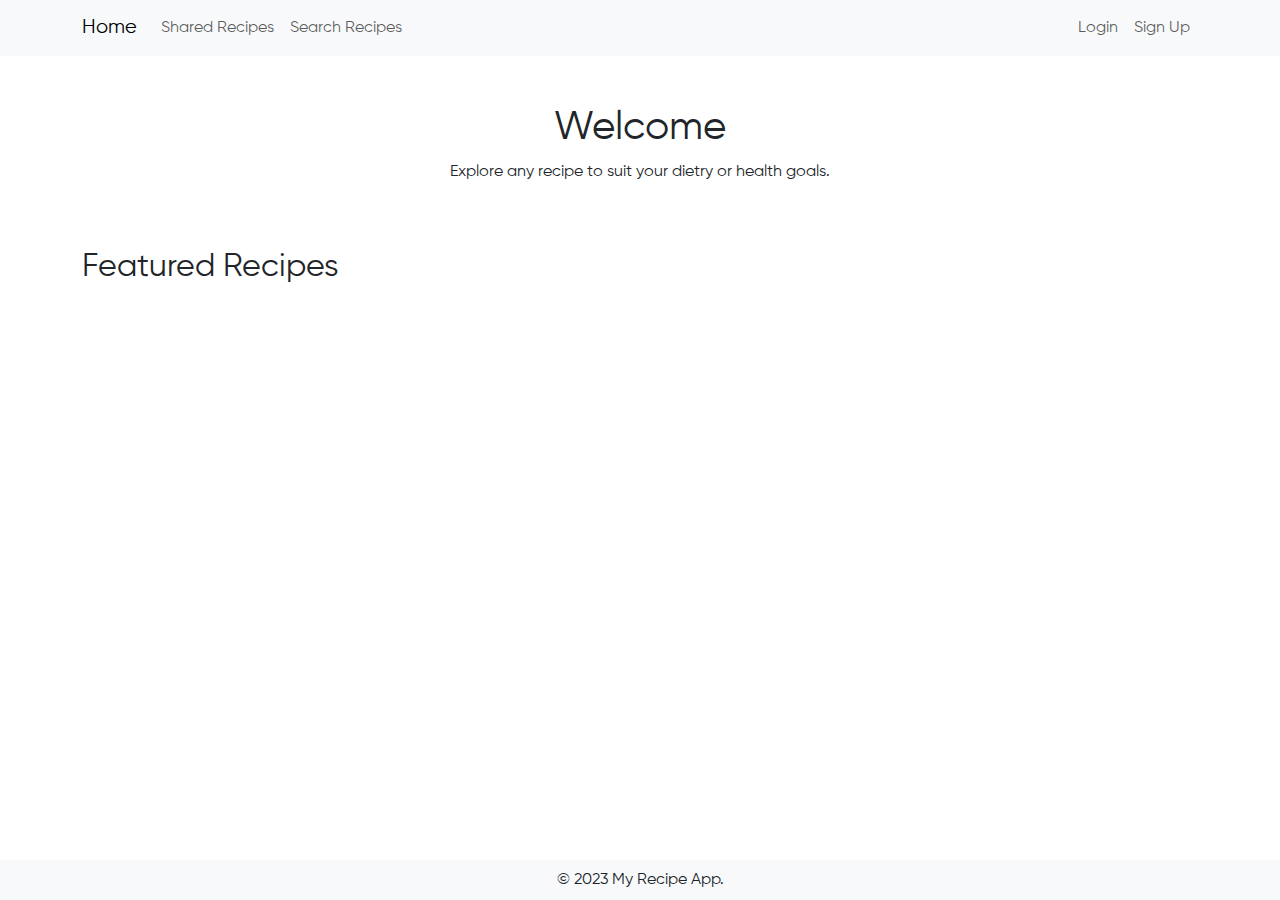
<file: frontend/pages/index.html>
<!DOCTYPE html>
<html lang="en">
  <head>
    <meta charset="UTF-8" />
    <meta name="viewport" content="width=device-width, initial-scale=1.0" />
    <link
      rel="stylesheet"
      href="https://cdn.jsdelivr.net/npm/bootstrap@5.3.0/dist/css/bootstrap.min.css"
    />
    <link rel="stylesheet" href="../css/style.css" />
    <script
      defer
      src="https://ajax.googleapis.com/ajax/libs/jquery/3.6.4/jquery.min.js"
    ></script>
    <script
      defer
      src="	https://cdn.jsdelivr.net/npm/bootstrap@5.3.0/dist/js/bootstrap.bundle.min.js"
    ></script>
    <script defer src="../js/main.js"></script>
    <script defer src="../js/auth.js"></script>
    <title>Recipe</title>
  </head>

  <body>
    <nav class="navbar navbar-expand-lg navbar-light bg-light">
      <div class="container">
        <a class="navbar-brand" href="index.html">Home</a>
        <button
          class="navbar-toggler"
          type="button"
          data-bs-toggle="collapse"
          data-bs-target="#navbarNav"
          aria-controls="navbarNav"
          aria-expanded="false"
          aria-label="Toggle navigation"
        >
          <span class="navbar-toggler-icon"></span>
        </button>
        <div class="collapse navbar-collapse" id="navbarNav">
          <!-- Left side -->
          <ul class="navbar-nav">
            <li class="nav-item">
              <a class="nav-link" href="sharedrecipes.html">Shared Recipes</a>
            </li>
            <li class="nav-item">
              <a class="nav-link" href="search.html">Search Recipes</a>
            </li>
          </ul>

          <!-- Middle of Navbar -->
          <ul
            class="navbar-nav mx-auto d-flex justify-content-center"
            style="position: absolute; left: 50%; transform: translateX(-50%)"
          >
            <li class="nav-item" style="display: none" id="create-recipe-btn">
              <a class="nav-link btn-create-recipe" href="createrecipe.html"
                >Create Recipe</a
              >
            </li>
          </ul>

          <!-- Right side -->
          <ul class="navbar-nav ms-auto" id="user-nav">
            <li class="nav-item" id="user-recipes">
              <a class="nav-link" href="userrecipes.html">Your Recipes</a>
            </li>
            <li class="nav-item" id="login-button">
              <a class="nav-link" href="login.html">Login</a>
            </li>
            <li class="nav-item" id="signup-button">
              <a class="nav-link" href="signup.html">Sign Up</a>
            </li>
          </ul>
        </div>
      </div>
    </nav>

    <div
      id="success-banner"
      class="alert alert-success"
      style="display: none"
    ></div>

    <header class="jumbotron text-center mt-5">
      <h1 id="welcome-header">Welcome</h1>
      <p>Explore any recipe to suit your dietry or health goals.</p>
    </header>

    <section class="container mt-5">
      <h2>Featured Recipes</h2>

      <div class="row">
        <div class="col-md-3" id="low-carb"></div>
        <div class="col-md-3" id="low-fat"></div>
        <div class="col-md-3" id="low-sodium"></div>
        <div class="col-md-3" id="high-fiber"></div>
      </div>
    </section>

    <footer
      class="footer bg-light text-center d-flex align-items-center justify-content-center"
      style="height: 40px"
    >
      <p class="mb-0">&copy; 2023 My Recipe App.</p>
    </footer>
  </body>
</html>
</file>
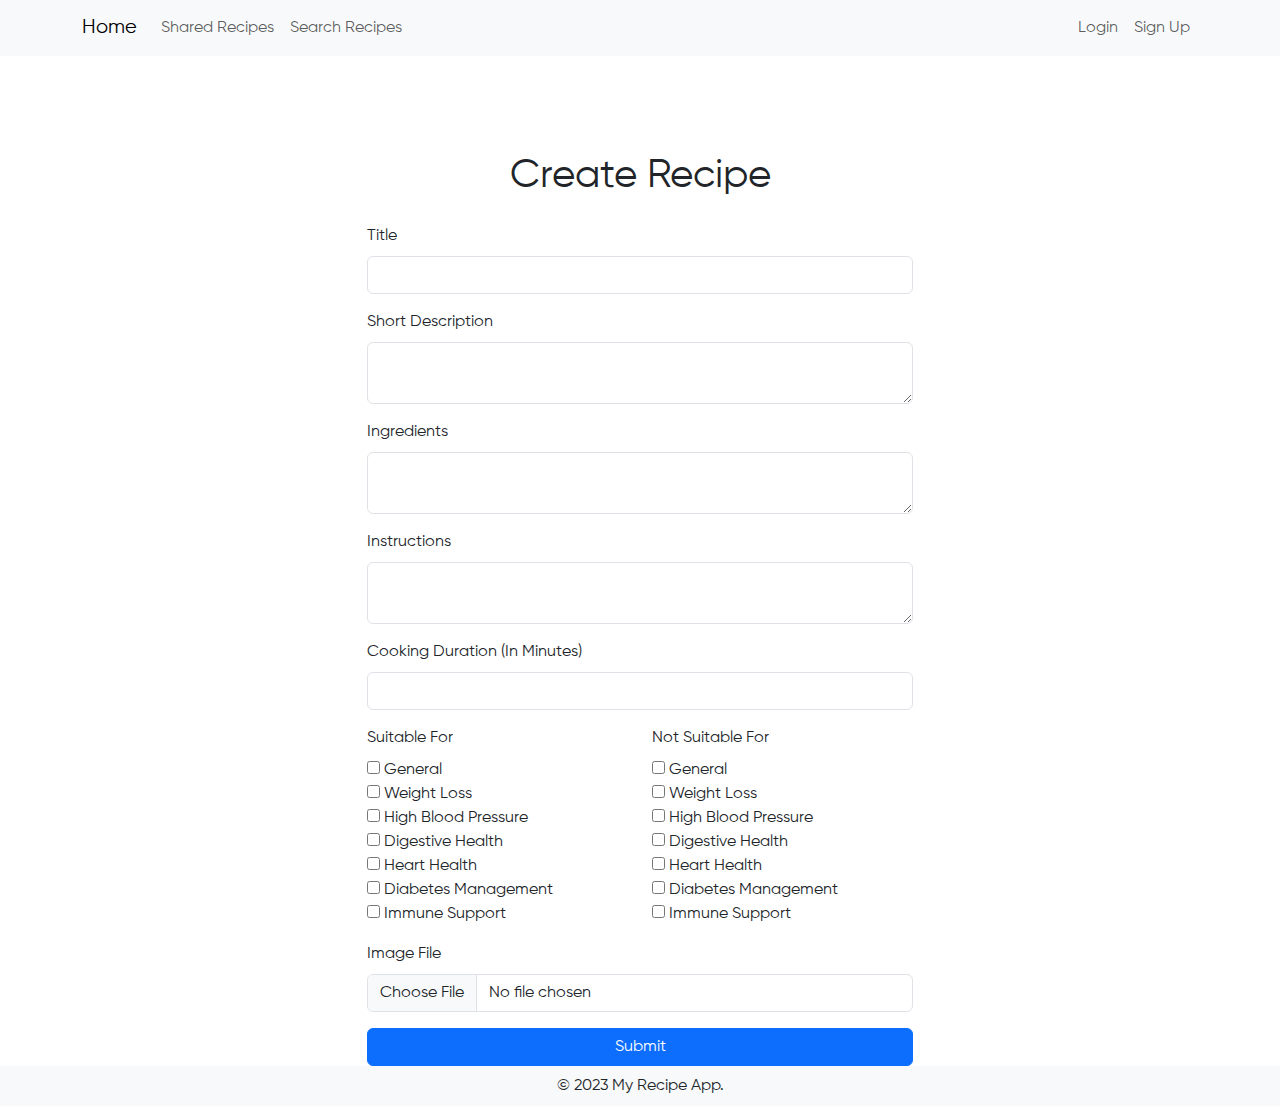
<file: frontend/pages/createrecipe.html>
<!DOCTYPE html>
<html lang="en">
  <head>
    <meta charset="UTF-8" />
    <meta name="viewport" content="width=device-width, initial-scale=1.0" />
    <link
      rel="stylesheet"
      href="https://cdn.jsdelivr.net/npm/bootstrap@5.3.0/dist/css/bootstrap.min.css"
    />
    <link rel="stylesheet" href="../css/style.css" />
    <script
      defer
      src="https://ajax.googleapis.com/ajax/libs/jquery/3.6.4/jquery.min.js"
    ></script>
    <script
      defer
      src="	https://cdn.jsdelivr.net/npm/bootstrap@5.3.0/dist/js/bootstrap.bundle.min.js"
    ></script>
    <script defer src="../js/createrecipe.js"></script>
    <script defer src="../js/auth.js"></script>
    <title>Create recipe</title>
  </head>

  <body>
    <nav class="navbar navbar-expand-lg navbar-light bg-light">
      <div class="container">
        <a class="navbar-brand" href="index.html">Home</a>
        <button
          class="navbar-toggler"
          type="button"
          data-bs-toggle="collapse"
          data-bs-target="#navbarNav"
          aria-controls="navbarNav"
          aria-expanded="false"
          aria-label="Toggle navigation"
        >
          <span class="navbar-toggler-icon"></span>
        </button>
        <div class="collapse navbar-collapse" id="navbarNav">
          <!-- Left side -->
          <ul class="navbar-nav">
            <li class="nav-item">
              <a class="nav-link" href="sharedrecipes.html">Shared Recipes</a>
            </li>
            <li class="nav-item">
              <a class="nav-link" href="search.html">Search Recipes</a>
            </li>
          </ul>

          <!-- Right side -->
          <ul class="navbar-nav ms-auto" id="user-nav">
            <li class="nav-item" id="user-recipes">
              <a class="nav-link" href="userrecipes.html">Your Recipes</a>
            </li>
            <li class="nav-item" id="login-button">
              <a class="nav-link" href="login.html">Login</a>
            </li>
            <li class="nav-item" id="signup-button">
              <a class="nav-link" href="signup.html">Sign Up</a>
            </li>
          </ul>
        </div>
      </div>
    </nav>

    <div class="container mt-5">
      <h1 class="mt-5 mb-4 text-center">Create Recipe</h1>
      <div class="row">
        <div class="col-lg-6 mx-auto">
          <form id="create-recipe-form" enctype="multipart/form-data">
            <div class="mb-3">
              <label for="title" class="form-label">Title</label>
              <input
                type="text"
                class="form-control"
                id="title"
                name="title"
                required
              />
            </div>
            <div class="mb-3">
              <label for="shortDesc" class="form-label"
                >Short Description</label
              >
              <textarea
                class="form-control"
                id="shortDesc"
                name="shortDesc"
                required
              ></textarea>
            </div>
            <div class="mb-3">
              <label for="ingredients" class="form-label">Ingredients</label>
              <textarea
                class="form-control"
                id="ingredients"
                name="ingredients"
                required
              ></textarea>
            </div>
            <div class="mb-3">
              <label for="instructions" class="form-label">Instructions</label>
              <textarea
                class="form-control"
                id="instructions"
                name="instructions"
                required
              ></textarea>
            </div>
            <div class="mb-3">
              <label for="cookingDurationInMinutes" class="form-label"
                >Cooking Duration (In Minutes)</label
              >
              <input
                type="number"
                class="form-control"
                id="cookingDurationInMinutes"
                name="cookingDurationInMinutes"
                required
              />
            </div>
            <div class="row">
              <div class="col-md-6 mb-3">
                <label for="suitableFor" class="form-label">Suitable For</label
                ><br />
                <input
                  type="checkbox"
                  id="general"
                  name="suitableFor"
                  value="GENERAL"
                />
                <label for="general">General</label><br />
                <input
                  type="checkbox"
                  id="weightLoss"
                  name="suitableFor"
                  value="WEIGHT_LOSS"
                />
                <label for="weightLoss">Weight Loss</label><br />
                <input
                  type="checkbox"
                  id="highBloodPressure"
                  name="suitableFor"
                  value="HIGH_BLOOD_PRESSURE"
                />
                <label for="highBloodPressure">High Blood Pressure</label><br />
                <input
                  type="checkbox"
                  id="digestiveHealth"
                  name="suitableFor"
                  value="DIGESTIVE_HEALTH"
                />
                <label for="digestiveHealth">Digestive Health</label><br />
                <input
                  type="checkbox"
                  id="heartHealth"
                  name="suitableFor"
                  value="HEART_HEALTH"
                />
                <label for="heartHealth">Heart Health</label><br />
                <input
                  type="checkbox"
                  id="diabetesManagement"
                  name="suitableFor"
                  value="DIABETES_MANAGEMENT"
                />
                <label for="diabetesManagement">Diabetes Management</label
                ><br />
                <input
                  type="checkbox"
                  id="immuneSupport"
                  name="suitableFor"
                  value="IMMUNE_SUPPORT"
                />
                <label for="immuneSupport">Immune Support</label><br />
              </div>
              <div class="col-md-6 mb-3">
                <label for="notSuitableFor" class="form-label"
                  >Not Suitable For</label
                ><br />
                <input
                  type="checkbox"
                  id="generalNot"
                  name="notSuitableFor"
                  value="GENERAL"
                />
                <label for="generalNot">General</label><br />
                <input
                  type="checkbox"
                  id="weightLossNot"
                  name="notSuitableFor"
                  value="WEIGHT_LOSS"
                />
                <label for="weightLossNot">Weight Loss</label><br />
                <input
                  type="checkbox"
                  id="highBloodPressureNot"
                  name="notSuitableFor"
                  value="HIGH_BLOOD_PRESSURE"
                />
                <label for="highBloodPressureNot">High Blood Pressure</label
                ><br />
                <input
                  type="checkbox"
                  id="digestiveHealthNot"
                  name="notSuitableFor"
                  value="DIGESTIVE_HEALTH"
                />
                <label for="digestiveHealthNot">Digestive Health</label><br />
                <input
                  type="checkbox"
                  id="heartHealthNot"
                  name="notSuitableFor"
                  value="HEART_HEALTH"
                />
                <label for="heartHealthNot">Heart Health</label><br />
                <input
                  type="checkbox"
                  id="diabetesManagementNot"
                  name="notSuitableFor"
                  value="DIABETES_MANAGEMENT"
                />
                <label for="diabetesManagementNot">Diabetes Management</label
                ><br />
                <input
                  type="checkbox"
                  id="immuneSupportNot"
                  name="notSuitableFor"
                  value="IMMUNE_SUPPORT"
                />
                <label for="immuneSupportNot">Immune Support</label><br />
              </div>
            </div>
            <div class="mb-3">
              <label for="imageFile" class="form-label">Image File</label>
              <input
                type="file"
                class="form-control"
                id="imageFile"
                name="imageFile"
                accept="image/*"
              />
            </div>
            <button type="submit" class="btn btn-primary w-100">Submit</button>
          </form>
        </div>
      </div>
    </div>

    <footer
      class="footer bg-light text-center d-flex align-items-center justify-content-center"
      style="height: 40px"
    >
      <p class="mb-0">&copy; 2023 My Recipe App.</p>
    </footer>
  </body>
</html>
</file>
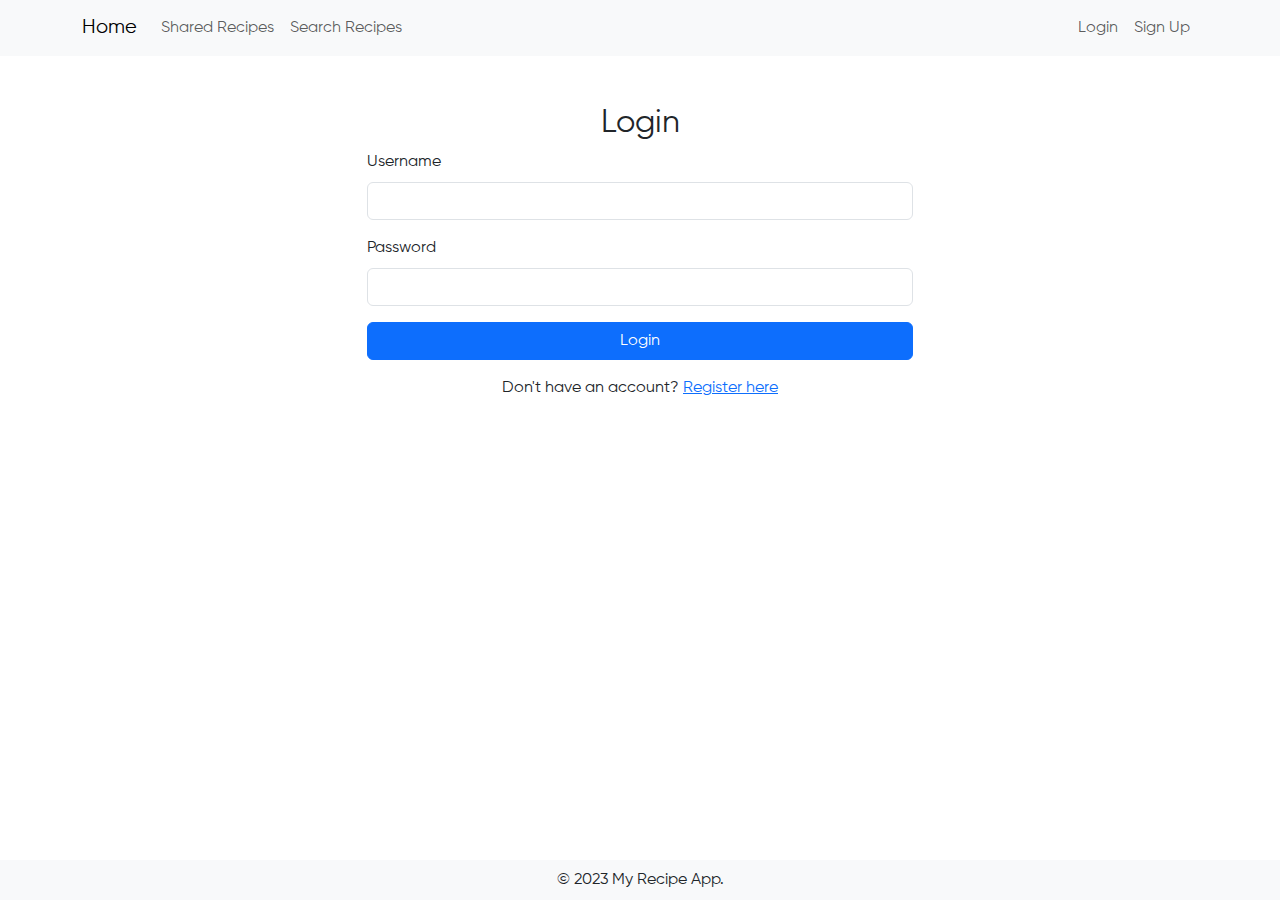
<file: frontend/pages/login.html>
<!DOCTYPE html>
<html lang="en">
  <head>
    <meta charset="UTF-8" />
    <meta name="viewport" content="width=device-width, initial-scale=1.0" />
    <link
      rel="stylesheet"
      href="https://cdn.jsdelivr.net/npm/bootstrap@5.3.0/dist/css/bootstrap.min.css"
    />
    <link rel="stylesheet" href="../css/style.css" />
    <script
      defer
      src="https://ajax.googleapis.com/ajax/libs/jquery/3.6.4/jquery.min.js"
    ></script>
    <script
      defer
      src="	https://cdn.jsdelivr.net/npm/bootstrap@5.3.0/dist/js/bootstrap.bundle.min.js"
    ></script>
    <script defer src="../js/login.js"></script>
    <script defer src="../js/auth.js"></script>
    <title>Login</title>
  </head>

  <body>
    <nav class="navbar navbar-expand-lg navbar-light bg-light">
      <div class="container">
        <a class="navbar-brand" href="index.html">Home</a>
        <button
          class="navbar-toggler"
          type="button"
          data-bs-toggle="collapse"
          data-bs-target="#navbarNav"
          aria-controls="navbarNav"
          aria-expanded="false"
          aria-label="Toggle navigation"
        >
          <span class="navbar-toggler-icon"></span>
        </button>
        <div class="collapse navbar-collapse" id="navbarNav">
          <!-- Left side -->
          <ul class="navbar-nav">
            <li class="nav-item">
              <a class="nav-link" href="sharedrecipes.html">Shared Recipes</a>
            </li>
            <li class="nav-item">
              <a class="nav-link" href="search.html">Search Recipes</a>
            </li>
          </ul>

          <!-- Middle of Navbar -->
          <ul
            class="navbar-nav mx-auto d-flex justify-content-center"
            style="position: absolute; left: 50%; transform: translateX(-50%)"
          >
            <li class="nav-item" style="display: none" id="create-recipe-btn">
              <a class="nav-link btn-create-recipe" href="createrecipe.html"
                >Create Recipe</a
              >
            </li>
          </ul>

          <!-- Right side -->
          <ul class="navbar-nav ms-auto" id="user-nav">
            <li class="nav-item" id="user-recipes">
              <a class="nav-link" href="userrecipes.html">Your Recipes</a>
            </li>
            <li class="nav-item" id="login-button">
              <a class="nav-link" href="login.html">Login</a>
            </li>
            <li class="nav-item" id="signup-button">
              <a class="nav-link" href="signup.html">Sign Up</a>
            </li>
          </ul>
        </div>
      </div>
    </nav>

    <div class="container mt-5">
      <h2 class="text-center">Login</h2>
      <div class="row">
        <div class="col-lg-6 mx-auto">
          <div
            id="success-banner"
            class="alert alert-success"
            style="display: none"
          ></div>
          <form id="login-form">
            <div class="mb-3">
              <label for="username" class="form-label">Username</label>
              <input
                type="text"
                class="form-control"
                id="username"
                name="username"
                required
              />
            </div>
            <div class="mb-3">
              <label for="password" class="form-label">Password</label>
              <input
                type="password"
                class="form-control"
                id="password"
                name="password"
                required
              />
            </div>
            <button type="submit" class="btn btn-primary w-100">Login</button>
          </form>
          <p class="mt-3 text-center">
            Don't have an account? <a href="signup.html">Register here</a>
          </p>
        </div>
      </div>
    </div>

    <footer
      class="footer bg-light text-center d-flex align-items-center justify-content-center"
      style="height: 40px"
    >
      <p class="mb-0">&copy; 2023 My Recipe App.</p>
    </footer>
  </body>
</html>
</file>
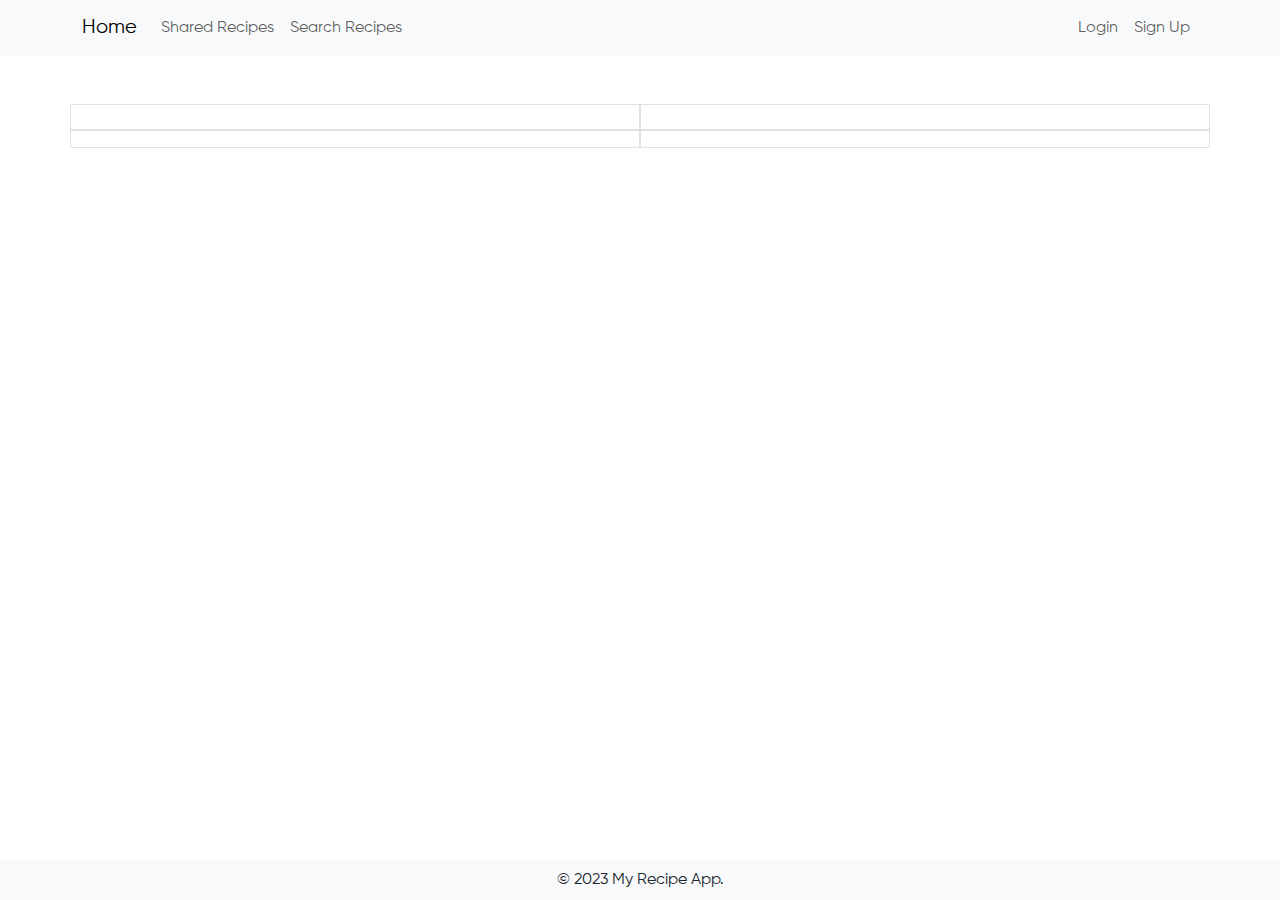
<file: frontend/pages/recipe.html>
<!DOCTYPE html>
<html lang="en">
  <head>
    <meta charset="UTF-8" />
    <meta name="viewport" content="width=device-width, initial-scale=1.0" />
    <link
      rel="stylesheet"
      href="https://cdn.jsdelivr.net/npm/bootstrap@5.3.0/dist/css/bootstrap.min.css"
    />
    <link rel="stylesheet" href="../css/style.css" />
    <script
      defer
      src="https://ajax.googleapis.com/ajax/libs/jquery/3.6.4/jquery.min.js"
    ></script>
    <script
      defer
      src="	https://cdn.jsdelivr.net/npm/bootstrap@5.3.0/dist/js/bootstrap.bundle.min.js"
    ></script>
    <script defer src="../js/auth.js"></script>
    <script defer src="../js/recipe.js"></script>
    <title>Recipe details</title>
  </head>

  <body>
    <nav class="navbar navbar-expand-lg navbar-light bg-light">
      <div class="container">
        <a class="navbar-brand" href="index.html">Home</a>
        <button
          class="navbar-toggler"
          type="button"
          data-bs-toggle="collapse"
          data-bs-target="#navbarNav"
          aria-controls="navbarNav"
          aria-expanded="false"
          aria-label="Toggle navigation"
        >
          <span class="navbar-toggler-icon"></span>
        </button>
        <div class="collapse navbar-collapse" id="navbarNav">
          <!-- Left side -->
          <ul class="navbar-nav">
            <li class="nav-item">
              <a class="nav-link" href="sharedrecipes.html">Shared Recipes</a>
            </li>
            <li class="nav-item">
              <a class="nav-link" href="search.html">Search Recipes</a>
            </li>
          </ul>

          <!-- Middle of Navbar -->
          <ul
            class="navbar-nav mx-auto d-flex justify-content-center"
            style="position: absolute; left: 50%; transform: translateX(-50%)"
          >
            <li class="nav-item" style="display: none" id="create-recipe-btn">
              <a class="nav-link btn-create-recipe" href="createrecipe.html"
                >Create Recipe</a
              >
            </li>
          </ul>

          <!-- Right side -->
          <ul class="navbar-nav ms-auto" id="user-nav">
            <li class="nav-item" id="user-recipes">
              <a class="nav-link" href="userrecipes.html">Your Recipes</a>
            </li>
            <li class="nav-item" id="login-button">
              <a class="nav-link" href="login.html">Login</a>
            </li>
            <li class="nav-item" id="signup-button">
              <a class="nav-link" href="signup.html">Sign Up</a>
            </li>
          </ul>
        </div>
      </div>
    </nav>

    <div id="recipe-container" class="container mt-5">
      <div class="row">
        <div class="col-md-6 border">
          <img id="recipe-img" class="img-fluid rounded mb-4" />
        </div>
        <div class="col-md-6 border">
          <h2 id="recipe-title" class="mb-4"></h2>
          <p id="recipe-shortDesc"></p>
          <p id="recipe-cookingDuration" class="my-3"></p>
          <div id="recipe-suitableFor" class="my-3"></div>
          <div id="recipe-notSuitableFor" class="my-3"></div>
        </div>
      </div>
      <div class="row border-top-0">
        <div class="col-md-6 border">
          <div id="recipe-ingredients" class="my-3"></div>
        </div>
        <div class="col-md-6 border">
          <div id="recipe-instructions" class="my-3"></div>
        </div>
      </div>
    </div>

    <footer
      class="footer bg-light text-center d-flex align-items-center justify-content-center"
      style="height: 40px"
    >
      <p class="mb-0">&copy; 2023 My Recipe App.</p>
    </footer>
  </body>
</html>
</file>
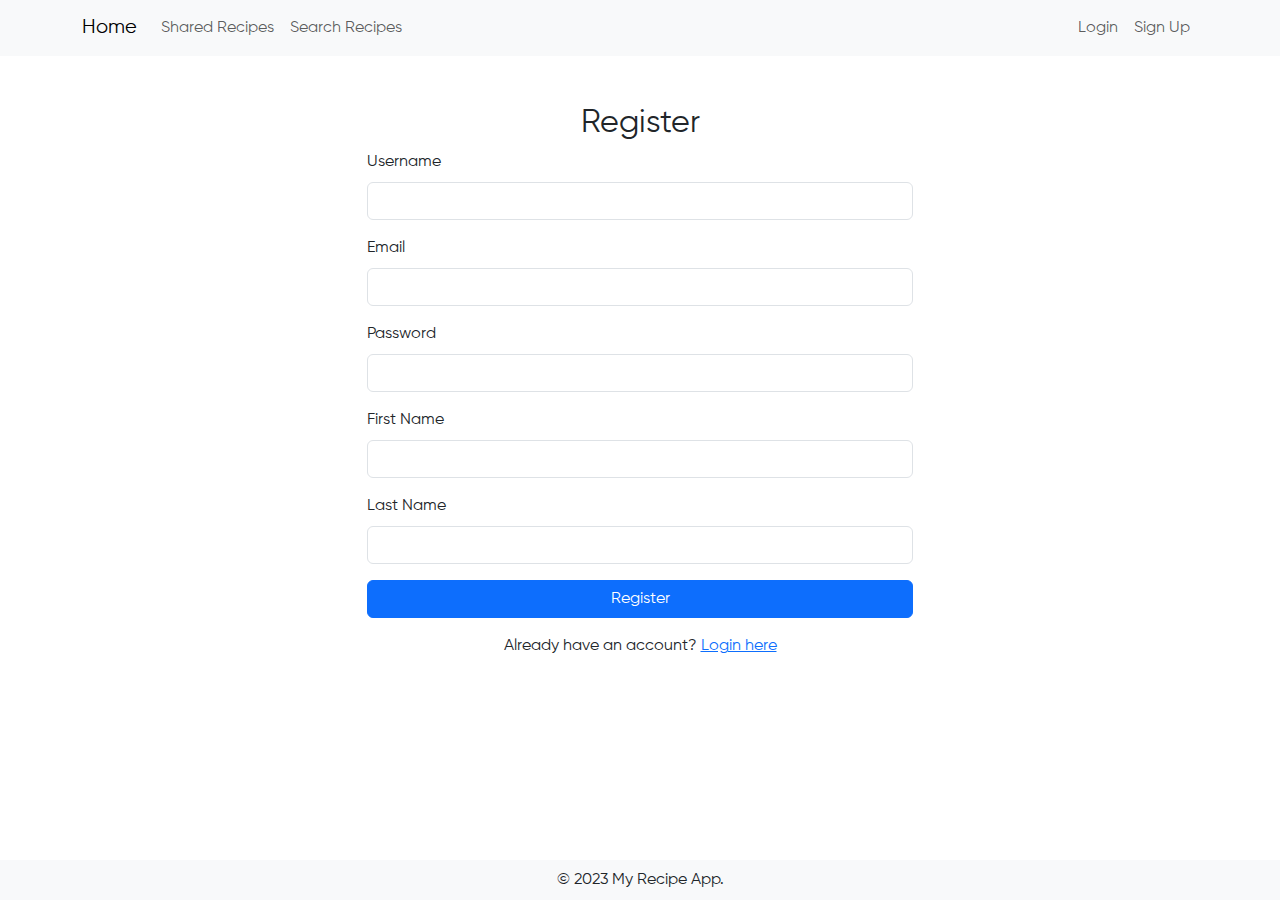
<file: frontend/pages/signup.html>
<!DOCTYPE html>
<html lang="en">
  <head>
    <meta charset="UTF-8" />
    <meta name="viewport" content="width=device-width, initial-scale=1.0" />
    <link
      rel="stylesheet"
      href="https://cdn.jsdelivr.net/npm/bootstrap@5.3.0/dist/css/bootstrap.min.css"
    />
    <link rel="stylesheet" href="../css/style.css" />
    <script
      defer
      src="https://ajax.googleapis.com/ajax/libs/jquery/3.6.4/jquery.min.js"
    ></script>
    <script
      defer
      src="	https://cdn.jsdelivr.net/npm/bootstrap@5.3.0/dist/js/bootstrap.bundle.min.js"
    ></script>
    <script defer src="../js/signup.js"></script>
    <script defer src="../js/auth.js"></script>
    <title>Register</title>
  </head>

  <body>
    <nav class="navbar navbar-expand-lg navbar-light bg-light">
      <div class="container">
        <a class="navbar-brand" href="index.html">Home</a>
        <button
          class="navbar-toggler"
          type="button"
          data-bs-toggle="collapse"
          data-bs-target="#navbarNav"
          aria-controls="navbarNav"
          aria-expanded="false"
          aria-label="Toggle navigation"
        >
          <span class="navbar-toggler-icon"></span>
        </button>
        <div class="collapse navbar-collapse" id="navbarNav">
          <!-- Left side -->
          <ul class="navbar-nav">
            <li class="nav-item">
              <a class="nav-link" href="sharedrecipes.html">Shared Recipes</a>
            </li>
            <li class="nav-item">
              <a class="nav-link" href="search.html">Search Recipes</a>
            </li>
          </ul>

          <!-- Middle of Navbar -->
          <ul
            class="navbar-nav mx-auto d-flex justify-content-center"
            style="position: absolute; left: 50%; transform: translateX(-50%)"
          >
            <li class="nav-item" style="display: none" id="create-recipe-btn">
              <a class="nav-link btn-create-recipe" href="createrecipe.html"
                >Create Recipe</a
              >
            </li>
          </ul>

          <!-- Right side -->
          <ul class="navbar-nav ms-auto" id="user-nav">
            <li class="nav-item" id="user-recipes">
              <a class="nav-link" href="userrecipes.html">Your Recipes</a>
            </li>
            <li class="nav-item" id="login-button">
              <a class="nav-link" href="login.html">Login</a>
            </li>
            <li class="nav-item" id="signup-button">
              <a class="nav-link" href="signup.html">Sign Up</a>
            </li>
          </ul>
        </div>
      </div>
    </nav>

    <div class="container mt-5">
      <h2 class="text-center">Register</h2>
      <div class="row">
        <div class="col-lg-6 mx-auto">
          <div
            id="success-banner"
            class="alert alert-success"
            style="display: none"
          ></div>
          <form id="register-form">
            <div class="mb-3">
              <label for="username" class="form-label">Username</label>
              <input
                type="text"
                class="form-control"
                id="username"
                name="username"
                required
              />
            </div>
            <div class="mb-3">
              <label for="email" class="form-label">Email</label>
              <input
                type="email"
                class="form-control"
                id="email"
                name="email"
                required
              />
            </div>
            <div class="mb-3">
              <label for="password" class="form-label">Password</label>
              <input
                type="password"
                class="form-control"
                id="password"
                name="password"
                required
              />
            </div>
            <div class="mb-3">
              <label for="firstname" class="form-label">First Name</label>
              <input
                type="text"
                class="form-control"
                id="firstname"
                name="firstname"
                required
              />
            </div>
            <div class="mb-3">
              <label for="lastname" class="form-label">Last Name</label>
              <input
                type="text"
                class="form-control"
                id="lastname"
                name="lastname"
                required
              />
            </div>
            <button type="submit" class="btn btn-primary w-100">
              Register
            </button>
          </form>
          <p class="mt-3 text-center">
            Already have an account? <a href="login.html">Login here</a>
          </p>
        </div>
      </div>
    </div>

    <footer
      class="footer bg-light text-center d-flex align-items-center justify-content-center"
      style="height: 40px"
    >
      <p class="mb-0">&copy; 2023 My Recipe App.</p>
    </footer>
  </body>
</html>
</file>
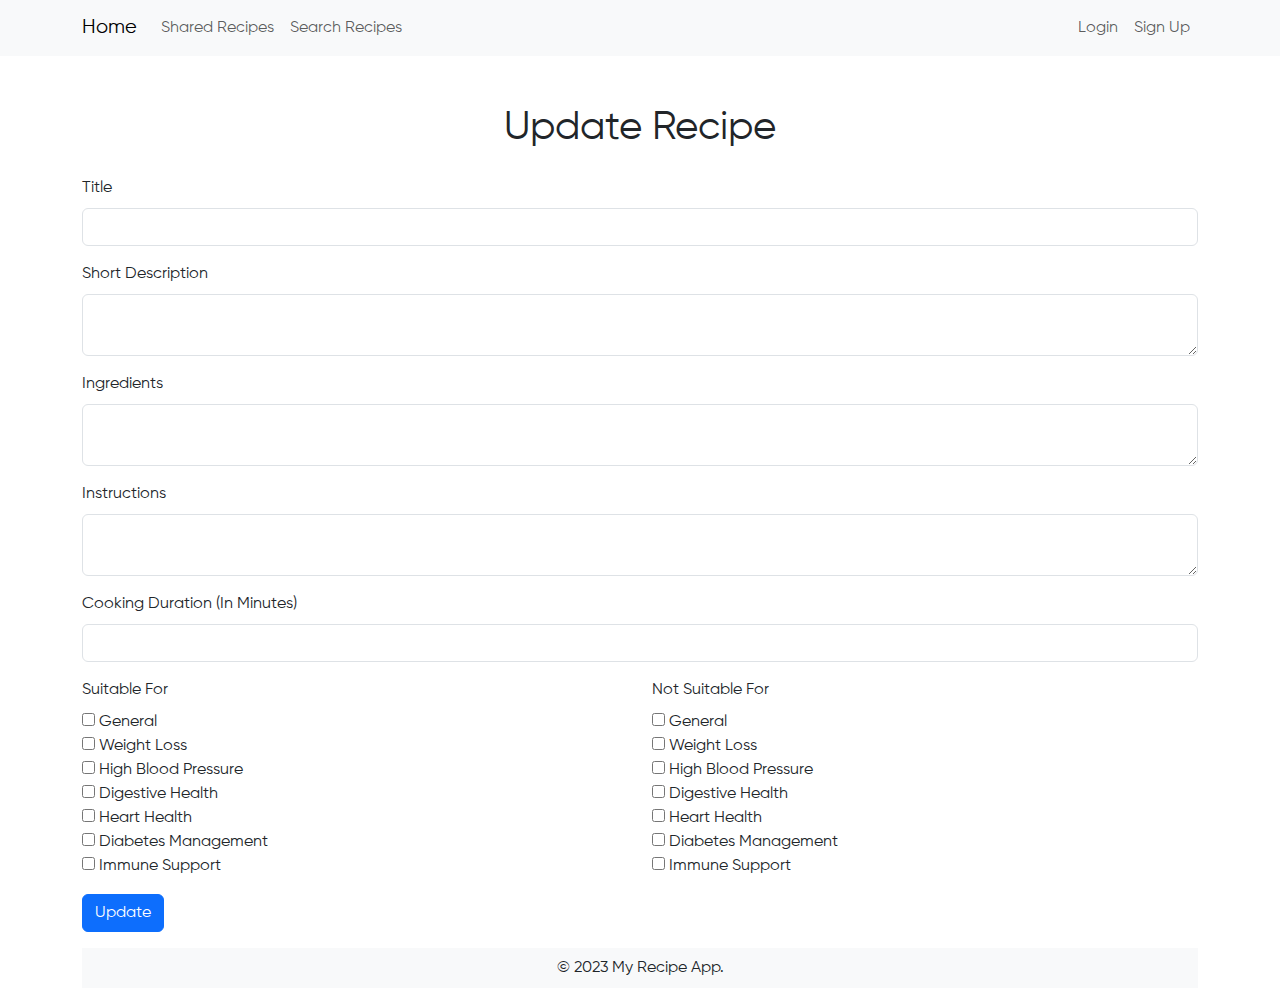
<file: frontend/pages/updaterecipe.html>
<!DOCTYPE html>
<html lang="en">
  <head>
    <meta charset="UTF-8" />
    <meta name="viewport" content="width=device-width, initial-scale=1.0" />
    <link
      rel="stylesheet"
      href="https://cdn.jsdelivr.net/npm/bootstrap@5.3.0/dist/css/bootstrap.min.css"
    />
    <link rel="stylesheet" href="../css/style.css" />
    <script
      defer
      src="https://ajax.googleapis.com/ajax/libs/jquery/3.6.4/jquery.min.js"
    ></script>
    <script
      defer
      src="	https://cdn.jsdelivr.net/npm/bootstrap@5.3.0/dist/js/bootstrap.bundle.min.js"
    ></script>
    <script defer src="../js/updaterecipe.js"></script>
    <script defer src="../js/auth.js"></script>
    <title>Update recipe</title>
  </head>

  <body>
    <nav class="navbar navbar-expand-lg navbar-light bg-light">
      <div class="container">
        <a class="navbar-brand" href="index.html">Home</a>
        <button
          class="navbar-toggler"
          type="button"
          data-bs-toggle="collapse"
          data-bs-target="#navbarNav"
          aria-controls="navbarNav"
          aria-expanded="false"
          aria-label="Toggle navigation"
        >
          <span class="navbar-toggler-icon"></span>
        </button>
        <div class="collapse navbar-collapse" id="navbarNav">
          <!-- Left side -->
          <ul class="navbar-nav">
            <li class="nav-item">
              <a class="nav-link" href="sharedrecipes.html">Shared Recipes</a>
            </li>
            <li class="nav-item">
              <a class="nav-link" href="search.html">Search Recipes</a>
            </li>
          </ul>

          <!-- Middle of Navbar -->
          <!-- <ul
            class="navbar-nav mx-auto d-flex justify-content-center"
            style="position: absolute; left: 50%; transform: translateX(-50%)"
          >
            <li class="nav-item" style="display: none" id="create-recipe-btn">
              <a class="nav-link btn-create-recipe" href="createrecipe.html"
                >Create Recipe</a
              >
            </li>
          </ul> -->

          <!-- Right side -->
          <ul class="navbar-nav ms-auto" id="user-nav">
            <li class="nav-item" id="user-recipes">
              <a class="nav-link" href="userrecipes.html">Your Recipes</a>
            </li>
            <li class="nav-item" id="login-button">
              <a class="nav-link" href="login.html">Login</a>
            </li>
            <li class="nav-item" id="signup-button">
              <a class="nav-link" href="signup.html">Sign Up</a>
            </li>
          </ul>
        </div>
      </div>
    </nav>

    <div class="container">
      <h1 class="mt-5 mb-4 text-center">Update Recipe</h1>
      <form id="update-recipe-form" enctype="multipart/form-data">
        <div class="mb-3">
          <label for="title" class="form-label">Title</label>
          <input
            type="text"
            class="form-control"
            id="title"
            name="title"
            required
          />
        </div>
        <div class="mb-3">
          <label for="shortDesc" class="form-label">Short Description</label>
          <textarea
            class="form-control"
            id="shortDesc"
            name="shortDesc"
            required
          ></textarea>
        </div>
        <div class="mb-3">
          <label for="ingredients" class="form-label">Ingredients</label>
          <textarea
            class="form-control"
            id="ingredients"
            name="ingredients"
            required
          ></textarea>
        </div>
        <div class="mb-3">
          <label for="instructions" class="form-label">Instructions</label>
          <textarea
            class="form-control"
            id="instructions"
            name="instructions"
            required
          ></textarea>
        </div>
        <div class="mb-3">
          <label for="cookingDurationInMinutes" class="form-label"
            >Cooking Duration (In Minutes)</label
          >
          <input
            type="number"
            class="form-control"
            id="cookingDurationInMinutes"
            name="cookingDurationInMinutes"
            required
          />
        </div>
        <div class="row">
          <div class="col-md-6 mb-3">
            <label for="suitableFor" class="form-label">Suitable For</label
            ><br />
            <input
              type="checkbox"
              id="general"
              name="suitableFor"
              value="GENERAL"
            />
            <label for="general">General</label><br />
            <input
              type="checkbox"
              id="weightLoss"
              name="suitableFor"
              value="WEIGHT_LOSS"
            />
            <label for="weightLoss">Weight Loss</label><br />
            <input
              type="checkbox"
              id="highBloodPressure"
              name="suitableFor"
              value="HIGH_BLOOD_PRESSURE"
            />
            <label for="highBloodPressure">High Blood Pressure</label><br />
            <input
              type="checkbox"
              id="digestiveHealth"
              name="suitableFor"
              value="DIGESTIVE_HEALTH"
            />
            <label for="digestiveHealth">Digestive Health</label><br />
            <input
              type="checkbox"
              id="heartHealth"
              name="suitableFor"
              value="HEART_HEALTH"
            />
            <label for="heartHealth">Heart Health</label><br />
            <input
              type="checkbox"
              id="diabetesManagement"
              name="suitableFor"
              value="DIABETES_MANAGEMENT"
            />
            <label for="diabetesManagement">Diabetes Management</label><br />
            <input
              type="checkbox"
              id="immuneSupport"
              name="suitableFor"
              value="IMMUNE_SUPPORT"
            />
            <label for="immuneSupport">Immune Support</label><br />
          </div>
          <div class="col-md-6 mb-3">
            <label for="notSuitableFor" class="form-label"
              >Not Suitable For</label
            ><br />
            <input
              type="checkbox"
              id="generalNot"
              name="notSuitableFor"
              value="GENERAL"
            />
            <label for="generalNot">General</label><br />
            <input
              type="checkbox"
              id="weightLossNot"
              name="notSuitableFor"
              value="WEIGHT_LOSS"
            />
            <label for="weightLossNot">Weight Loss</label><br />
            <input
              type="checkbox"
              id="highBloodPressureNot"
              name="notSuitableFor"
              value="HIGH_BLOOD_PRESSURE"
            />
            <label for="highBloodPressureNot">High Blood Pressure</label><br />
            <input
              type="checkbox"
              id="digestiveHealthNot"
              name="notSuitableFor"
              value="DIGESTIVE_HEALTH"
            />
            <label for="digestiveHealthNot">Digestive Health</label><br />
            <input
              type="checkbox"
              id="heartHealthNot"
              name="notSuitableFor"
              value="HEART_HEALTH"
            />
            <label for="heartHealthNot">Heart Health</label><br />
            <input
              type="checkbox"
              id="diabetesManagementNot"
              name="notSuitableFor"
              value="DIABETES_MANAGEMENT"
            />
            <label for="diabetesManagementNot">Diabetes Management</label><br />
            <input
              type="checkbox"
              id="immuneSupportNot"
              name="notSuitableFor"
              value="IMMUNE_SUPPORT"
            />
            <label for="immuneSupportNot">Immune Support</label><br />
          </div>
        </div>
        <div class="mb-3">
        <button type="submit" class="btn btn-primary">Update</button>
      </form>
    </div>

    <footer
      class="footer bg-light text-center d-flex align-items-center justify-content-center"
      style="height: 40px"
    >
      <p class="mb-0">&copy; 2023 My Recipe App.</p>
    </footer>
  </body>
</html>
</file>
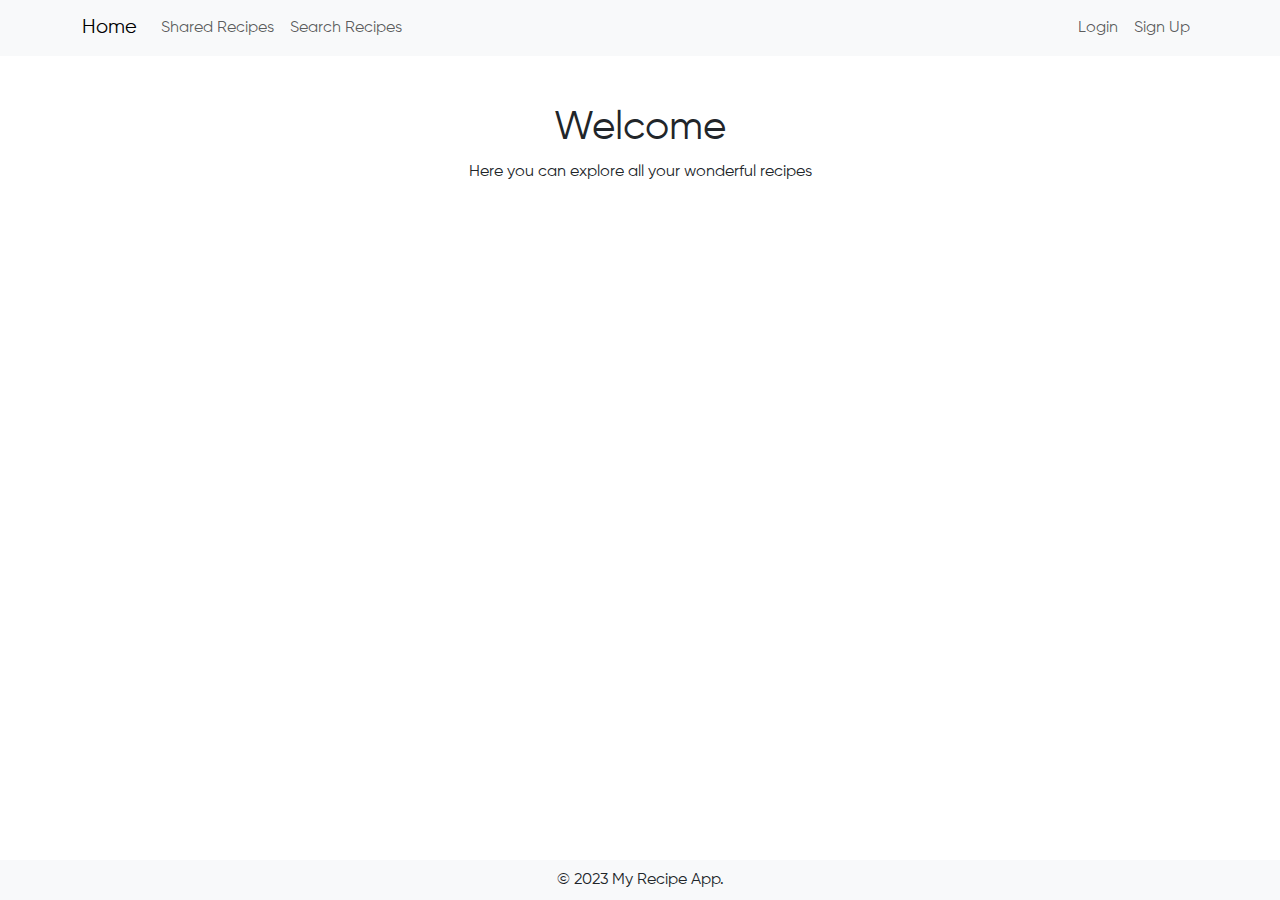
<file: frontend/pages/userrecipes.html>
<!DOCTYPE html>
<html lang="en">
  <head>
    <meta charset="UTF-8" />
    <meta name="viewport" content="width=device-width, initial-scale=1.0" />
    <link
      rel="stylesheet"
      href="https://cdn.jsdelivr.net/npm/bootstrap@5.3.0/dist/css/bootstrap.min.css"
    />
    <link rel="stylesheet" href="../css/style.css" />
    <script
      defer
      src="https://ajax.googleapis.com/ajax/libs/jquery/3.6.4/jquery.min.js"
    ></script>
    <script
      defer
      src="	https://cdn.jsdelivr.net/npm/bootstrap@5.3.0/dist/js/bootstrap.bundle.min.js"
    ></script>
    <script defer src="../js/userrecipes.js"></script>
    <script defer src="../js/auth.js"></script>
    <title>Recipe</title>
  </head>

  <body>
    <nav class="navbar navbar-expand-lg navbar-light bg-light">
      <div class="container">
        <a class="navbar-brand" href="index.html">Home</a>
        <button
          class="navbar-toggler"
          type="button"
          data-bs-toggle="collapse"
          data-bs-target="#navbarNav"
          aria-controls="navbarNav"
          aria-expanded="false"
          aria-label="Toggle navigation"
        >
          <span class="navbar-toggler-icon"></span>
        </button>
        <div class="collapse navbar-collapse" id="navbarNav">
          <!-- Left side -->
          <ul class="navbar-nav">
            <li class="nav-item">
              <a class="nav-link" href="sharedrecipes.html">Shared Recipes</a>
            </li>
            <li class="nav-item">
              <a class="nav-link" href="search.html">Search Recipes</a>
            </li>
          </ul>

          <!-- Middle of Navbar -->
          <ul
            class="navbar-nav mx-auto d-flex justify-content-center"
            style="position: absolute; left: 50%; transform: translateX(-50%)"
          >
            <li class="nav-item" style="display: none" id="create-recipe-btn">
              <a class="nav-link btn-create-recipe" href="createrecipe.html"
                >Create Recipe</a
              >
            </li>
          </ul>

          <!-- Right side -->
          <ul class="navbar-nav ms-auto" id="user-nav">
            <li class="nav-item" id="user-recipes">
              <a class="nav-link" href="userrecipes.html">Your Recipes</a>
            </li>
            <li class="nav-item" id="login-button">
              <a class="nav-link" href="login.html">Login</a>
            </li>
            <li class="nav-item" id="signup-button">
              <a class="nav-link" href="signup.html">Sign Up</a>
            </li>
          </ul>
        </div>
      </div>
    </nav>

    <div
      id="success-banner"
      class="alert alert-success"
      style="display: none"
    ></div>

    <header class="jumbotron text-center mt-5">
      <h1 id="welcome-header">Welcome</h1>
      <p id="recipes-msg">Here you can explore all your wonderful recipes</p>
      <p id="no-recipes-msg" style="display: none">
        You haven't made any recipes yet"
      </p>
    </header>

    <div class="container">
      <div
        class="row row-cols-1 row-cols-md-3 g-4"
        id="userRecipeContainer"
      ></div>
    </div>

    <footer
      class="footer bg-light text-center d-flex align-items-center justify-content-center"
      style="height: 40px"
    >
      <p class="mb-0">&copy; 2023 My Recipe App.</p>
    </footer>
  </body>
</html>
</file>
<file: frontend/css/style.css>
@font-face {
  font-family: 'gilroy';
  src: url('../fonts/gilroy-regular.woff') format('woff');
}

body {
  display: flex;
  flex-direction: column;
  min-height: 100vh;
  font-family: 'gilroy', Arial, sans-serif;
}

footer {
  margin-top: auto;
}

#create-recipe-btn {
  background-color: #28a745;
  border-radius: 5px;
  transition: transform 0.1s ease-in-out;
  font-weight: 900;
  font-size: larger;
}

#create-recipe-btn:hover {
  background-color: #218838;
  transform: translateY(-2px);
}

#create-recipe-btn:active {
  box-shadow: 0px 2px 5px rgba(0, 0, 0, 0.2);
  transform: translateY(1px);
}

.clickable-card:hover {
  box-shadow: 0 2px 10px rgba(0, 0, 0, 0.2);
  transform: scale(1.01);
}

.card {
  height: 100%;
}

.card-img-top {
  height: 60%;
  object-fit: cover;
}

.card-body {
  position: relative;
  height: 40%;
  overflow: auto;
}

.card-text {
  position: absolute;
  bottom: 0;
}
</file>
